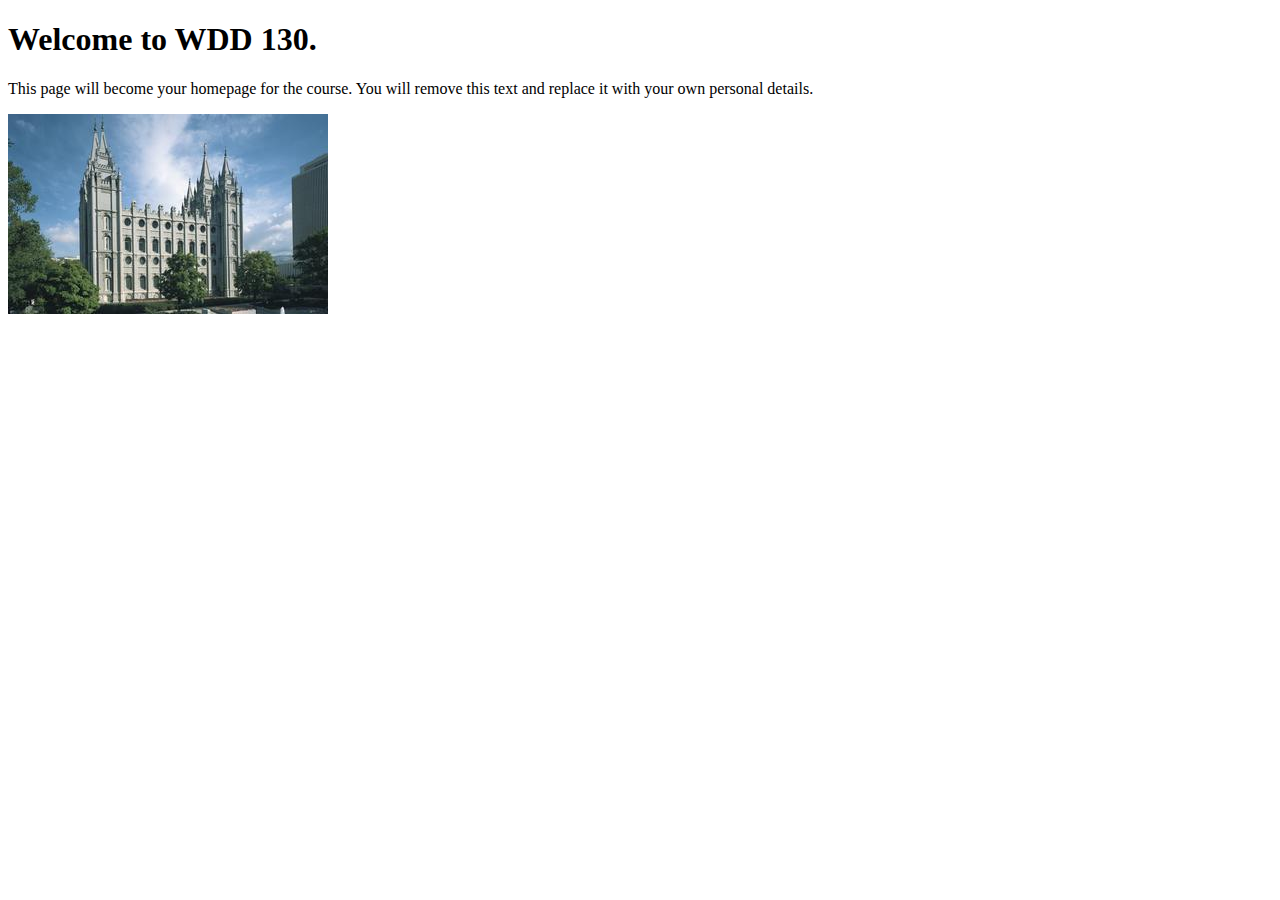
<file: index.html>
<!DOCTYPE html>
<html lang="en">
<head>
    <meta charset="UTF-8">
    <meta name="viewport" content="width=device-width, initial-scale=1.0">
    <title>WDD 130 | Personal Homepage</title>
</head>
<body>
    <h1>Welcome to WDD 130.</h1>
    <p>This page will become your homepage for the course. You will remove this text and replace it with your own personal details.</p>

    <img src="images/salt-lake-temple.jpg" alt="The Salt Lake Temple.">
</body>
</html>
</file>
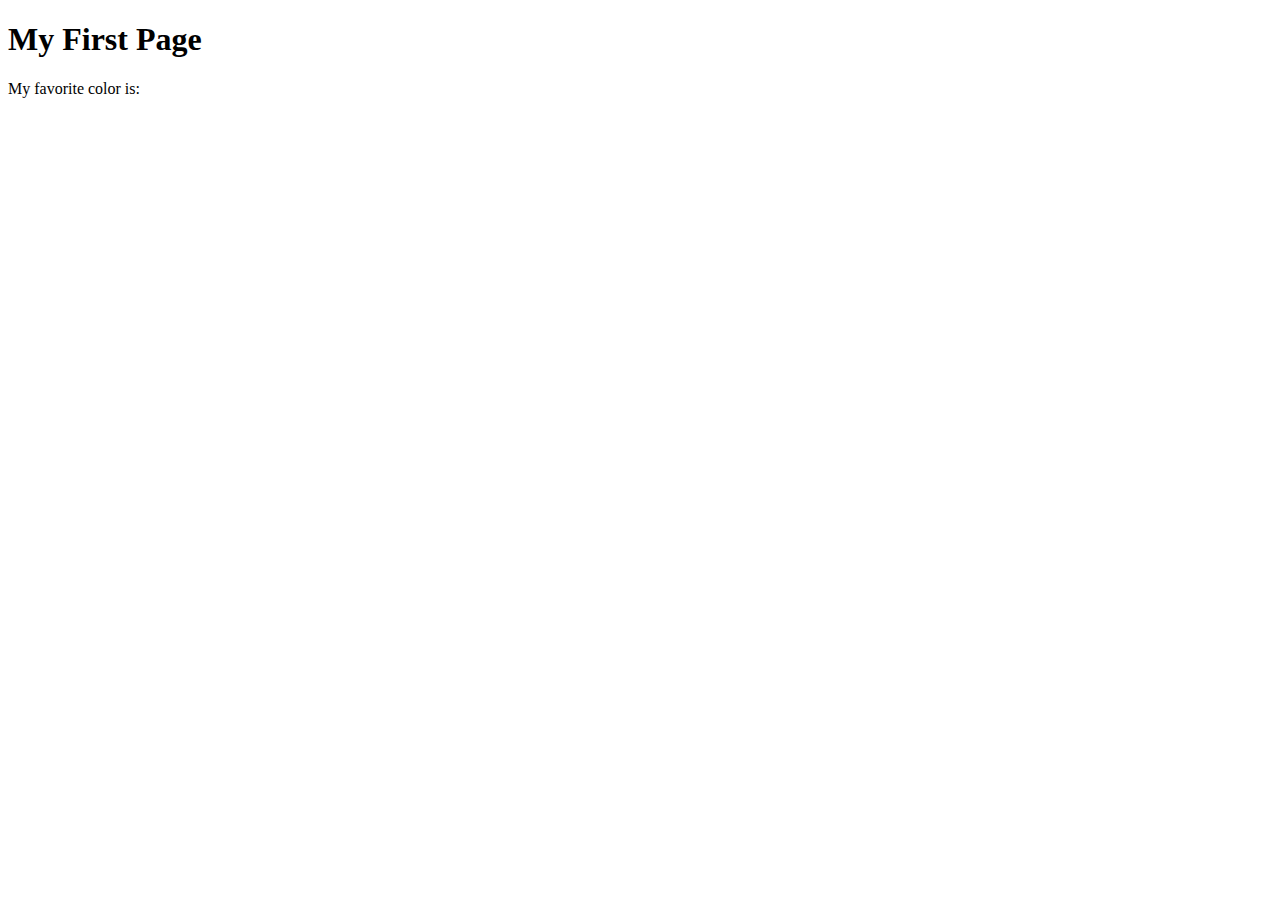
<file: week01/activity-first-page.html>
<!DOCTYPE html>
<html lang="en">
<head>
    <meta charset="UTF-8">
    <meta name="viewport" content="width=device-width, initial-scale=1.0">
    <title>My First Page</title>
</head>
<body>
    <h1>My First Page</h1>
    <p>My favorite color is: </p>
</body>
</html>
</file>
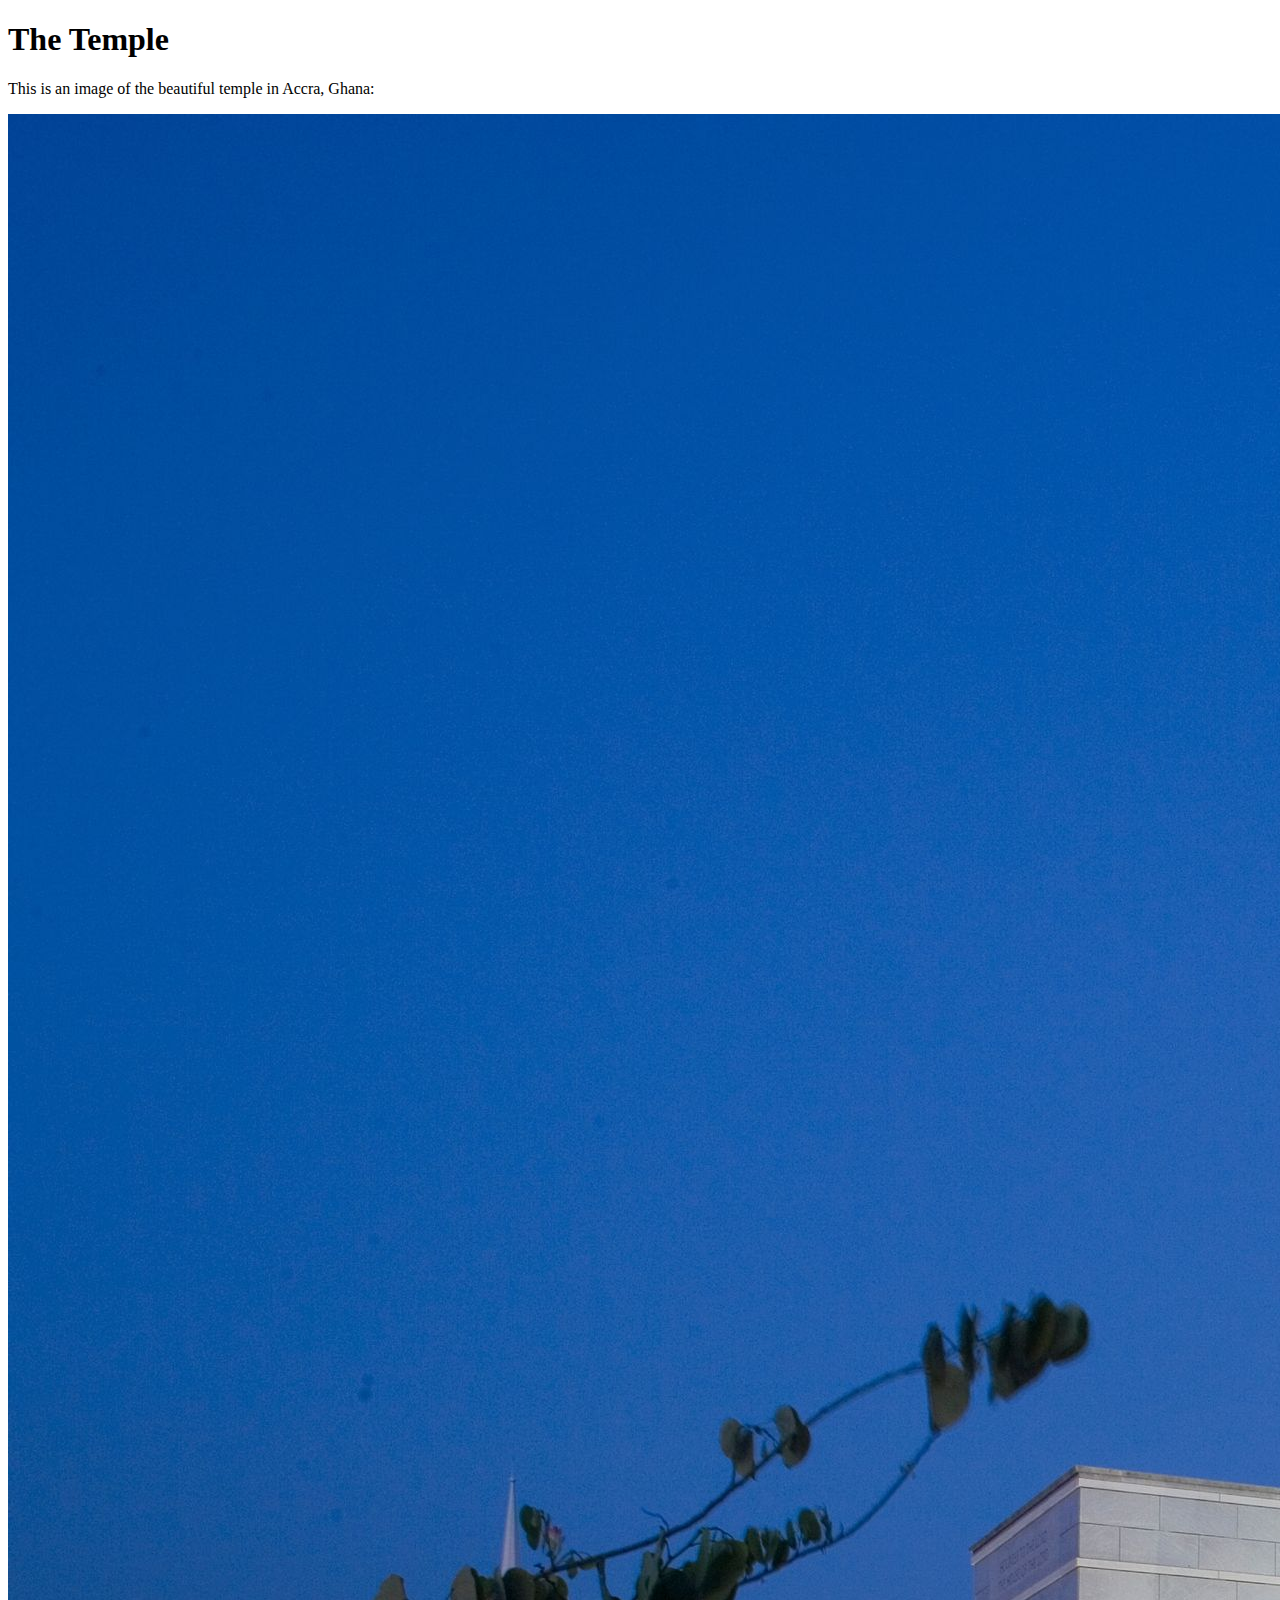
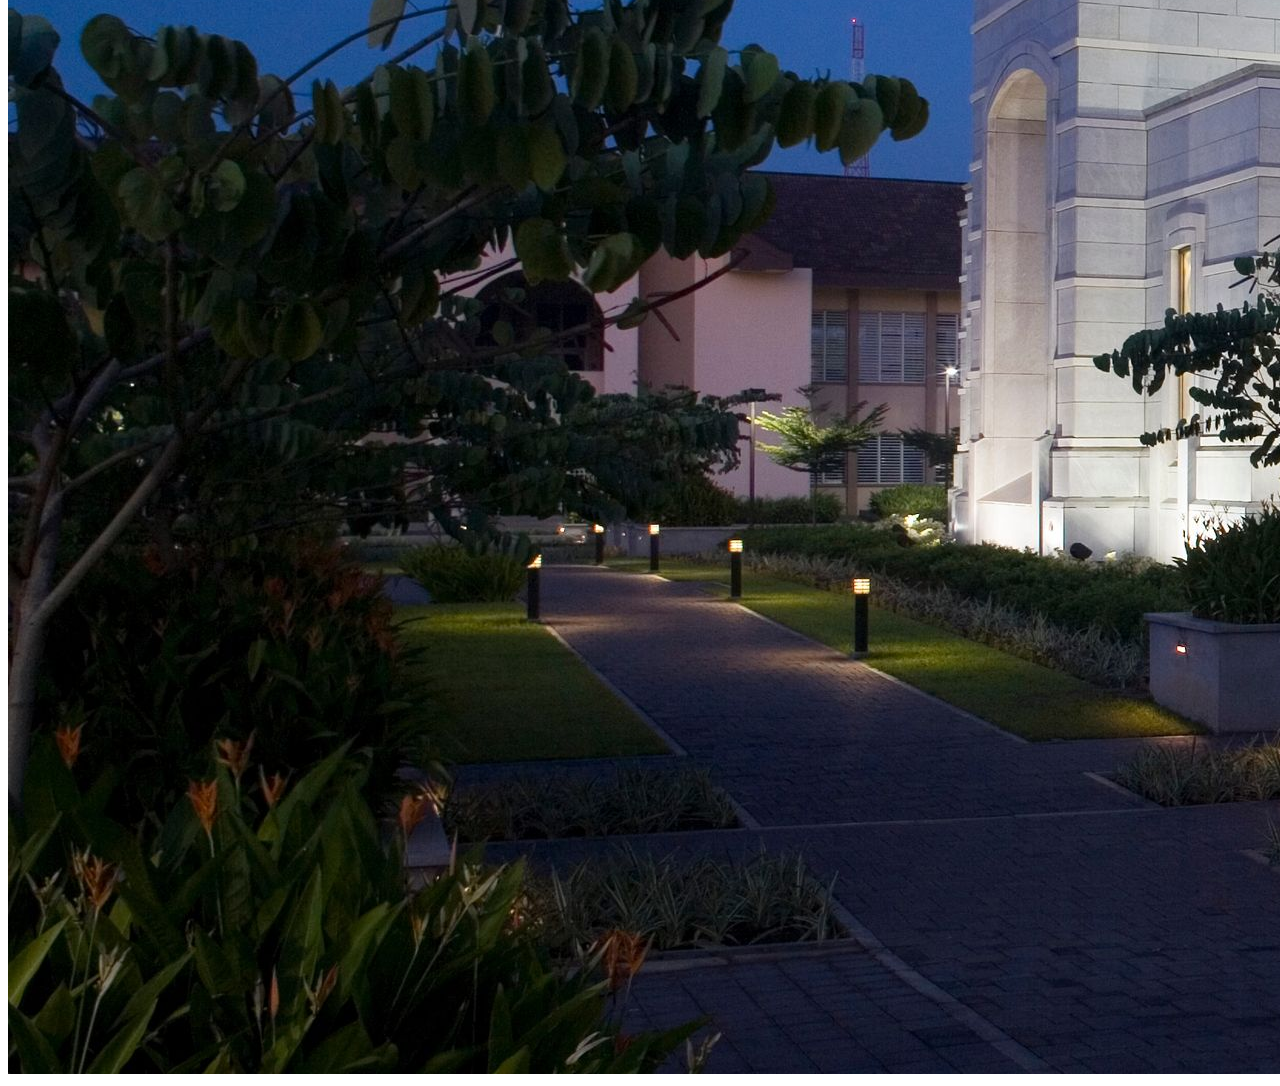
<file: week01/activity-images.html>
<!DOCTYPE html>
<html lang="en">
<head>
    <meta charset="UTF-8">
    <meta name="viewport" content="width=device-width, initial-scale=1.0">
    <title>Temple Image</title>
</head>
<body>
    <h1>The Temple</h1>
    <p>This is an image of the beautiful temple in Accra, Ghana:</p>
    <img src="images/temple-large.jpeg">
    
</body>
</html>
</file>
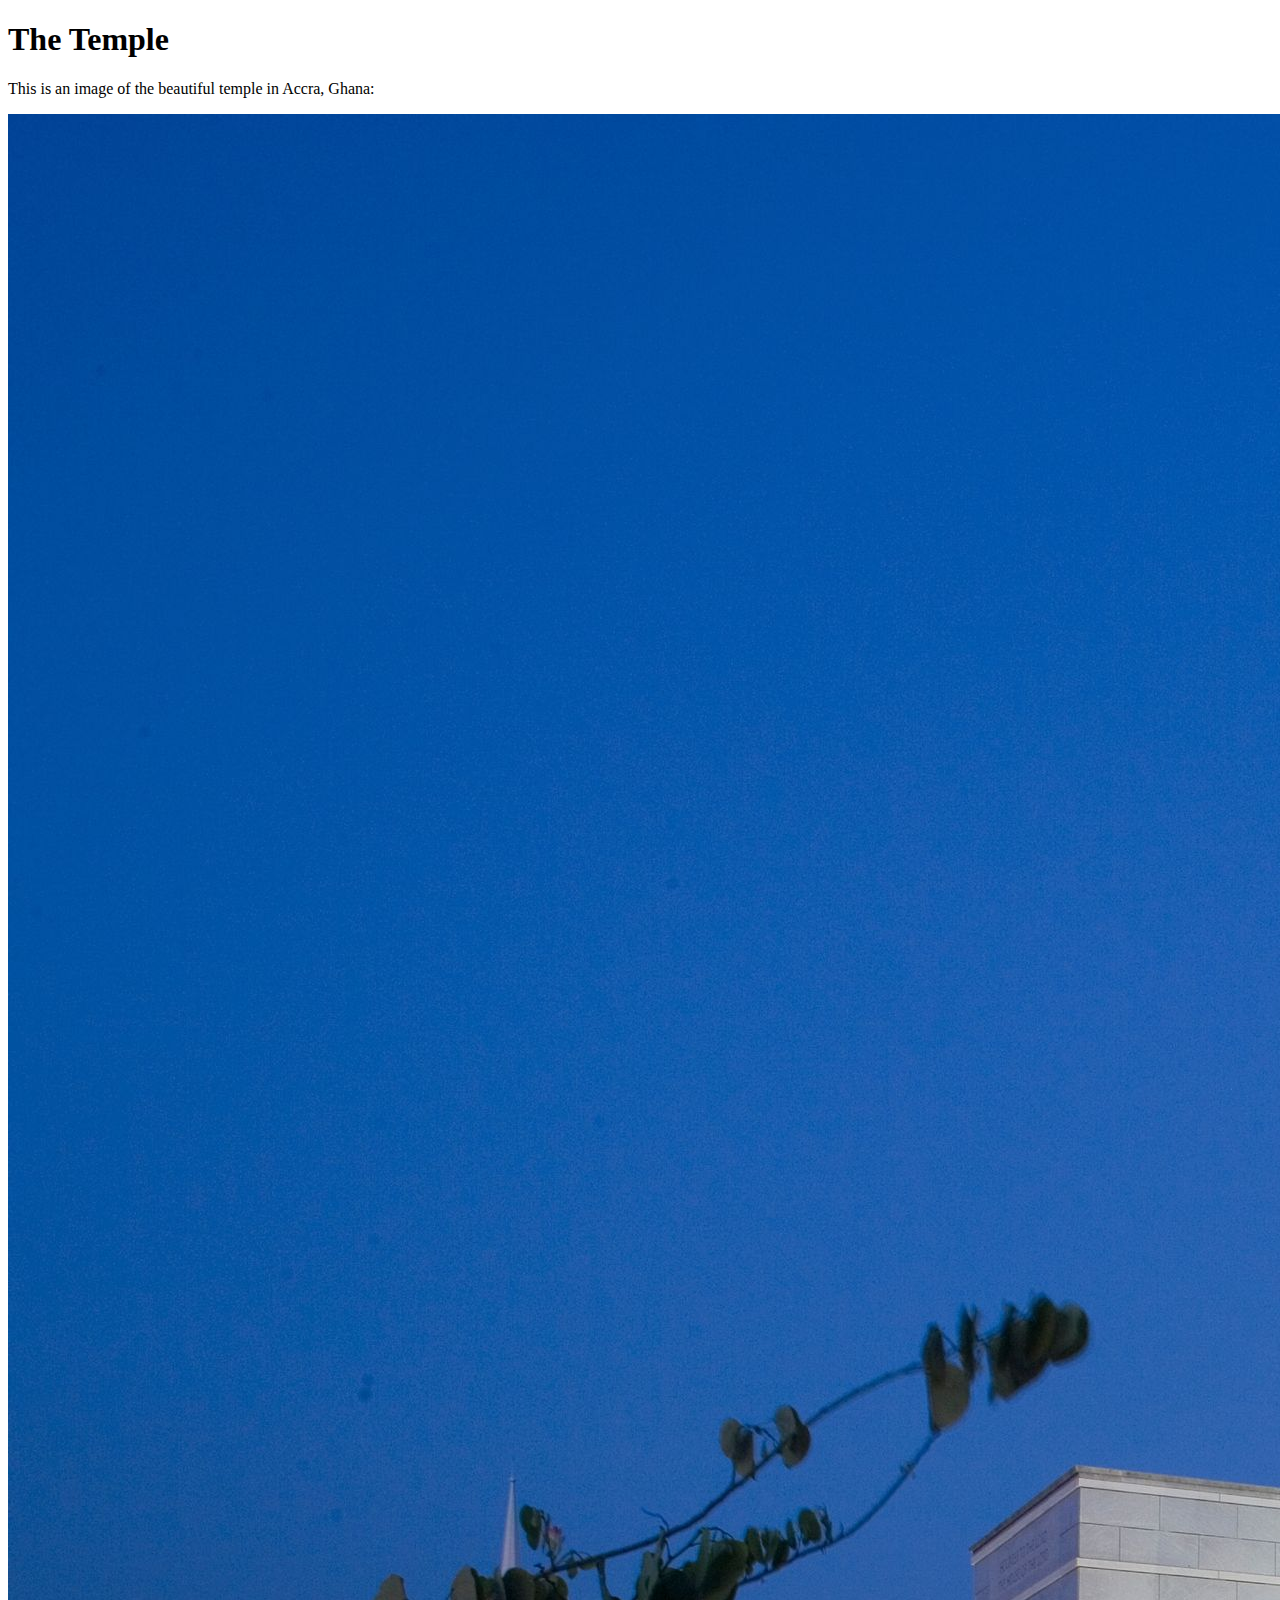
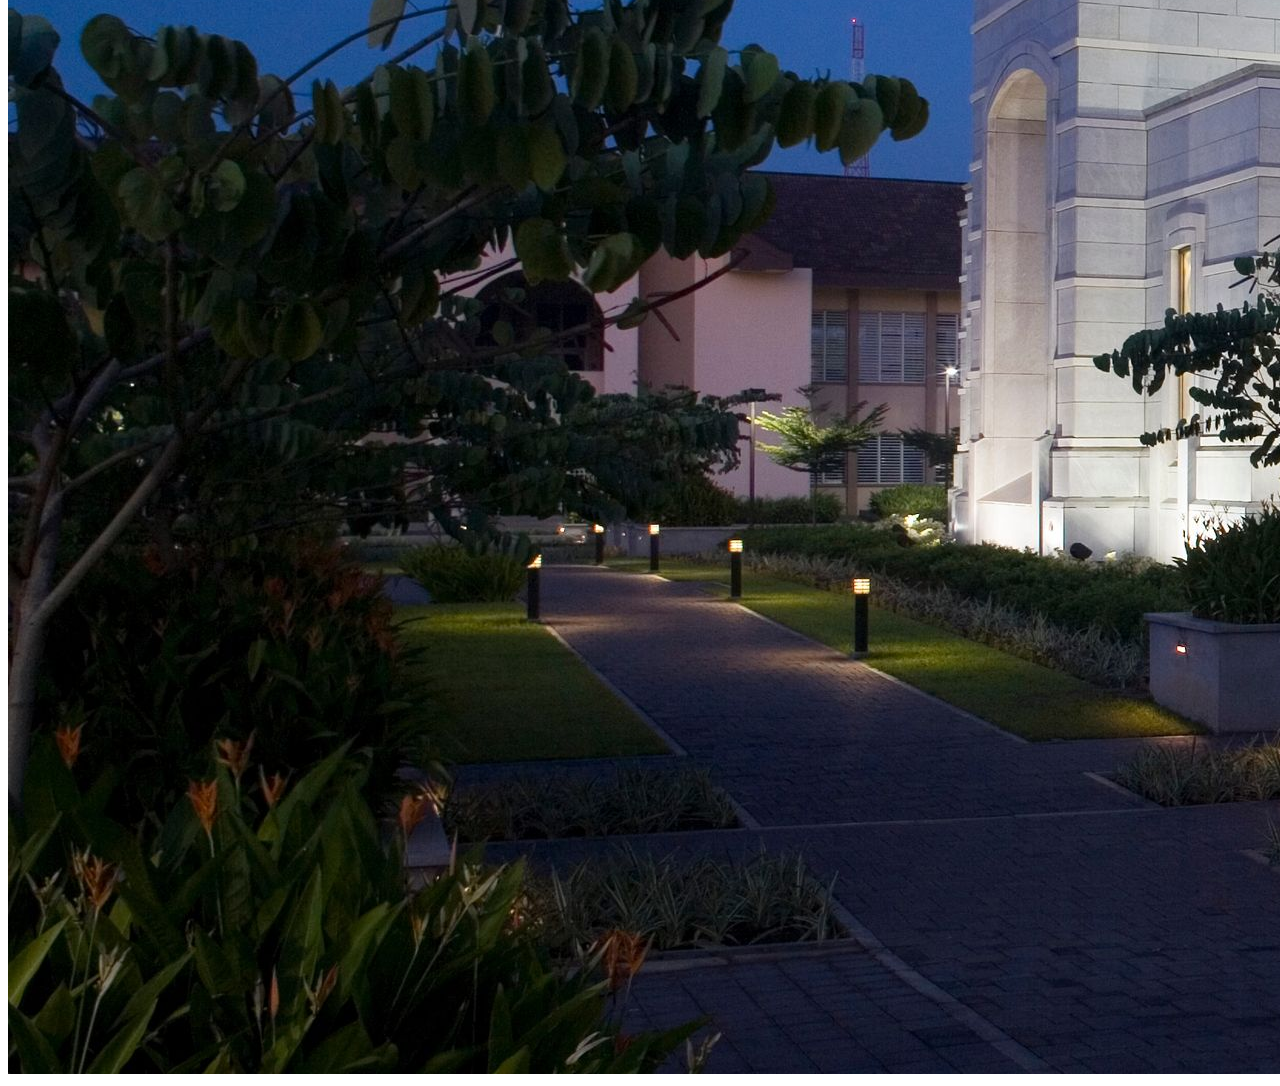
<file: week01/images.html>
<!DOCTYPE html>
<html lang="en">
<head>
    <meta charset="UTF-8">
    <meta name="viewport" content="width=device-width, initial-scale=1.0">
    <title>Temple Image</title>
</head>
<body>
    <h1>The Temple</h1>
    <p>This is an image of the beautiful temple in Accra, Ghana:</p>
    <img src="images/temple-large.jpeg" alt="The Accra Ghana Temple">
    
</body>
</html>
</file>
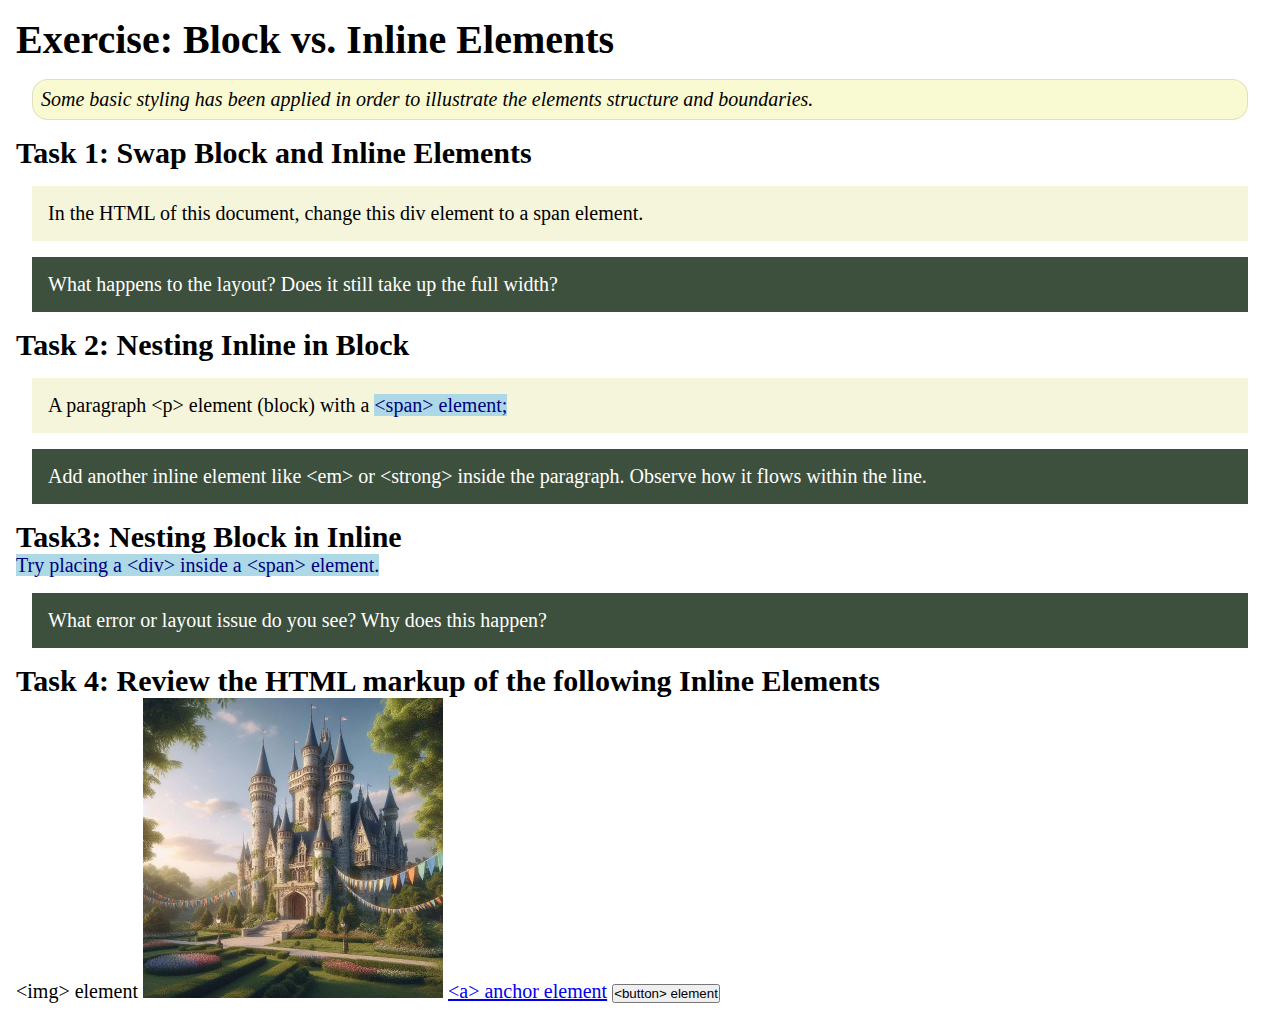
<file: week02/block-vs-inline.html>
<!DOCTYPE html>
<html lang="en">

<head>
    <meta charset="UTF-8">
    <meta name="viewport" content="width=device-width, initial-scale=1.0">
    <title>Exercise: Block vs. Inline Elements</title>
    <link rel="stylesheet" href="styles/block-vs-inline.css">
</head>

<body>
    <main>
        <h1>Exercise: Block vs. Inline Elements</h1>
        <p class="note">Some basic styling has been applied in order to illustrate the elements structure and
            boundaries.</p>

        <h2>Task 1: Swap Block and Inline Elements</h2>
        <div>In the HTML of this document, change this div element to a span element.</div>

        <p class="question">What happens to the layout? Does it still take up the full width?</p>

        <h2>Task 2: Nesting Inline in Block</h2>
        <p>A paragraph &lt;p&gt; element (block) with a <span>&lt;span&gt; element;</span></p>
        <p class="question">Add another inline element like &lt;em&gt; or &lt;strong&gt; inside the paragraph. Observe
            how it flows within the line.</p>

        <h2>Task3: Nesting Block in Inline</h2>
        <span>Try placing a &lt;div&gt; inside a &lt;span&gt; element.</span>
            <p class="question">What error or layout issue do you see? Why does this happen?</p>


            <h2>Task 4: Review the HTML markup of the following Inline Elements</h2>
        &lt;img&gt; element
        <img src="images/castle.webp" alt="placeholder image (images are inline)" width="300" height="300">
        <a href="https://churchofjesuschrist.org">&lt;a&gt; anchor element</a>
        <button type="button">&lt;button&gt; element</button>
    </main>
</body>

</html>
</file>
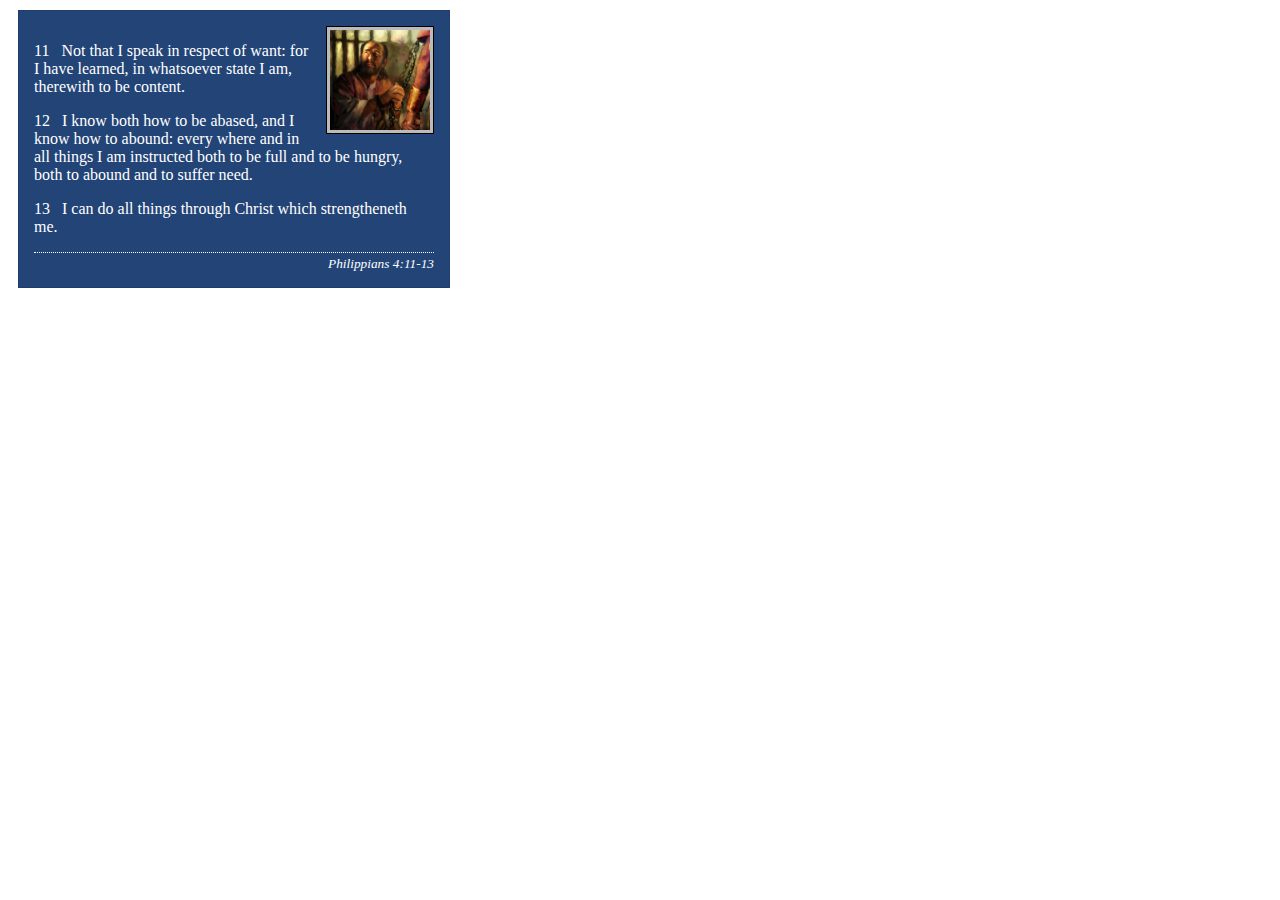
<file: week02/box-model-solution.html>
<!DOCTYPE html>
<html lang="en">
<head>
    <meta charset="UTF-8">
    <meta name="viewport" content="width=device-width, initial-scale=1.0">
    <title>Box Model Activity</title>
    <link rel="stylesheet" href="styles/box-model-solution.css">
</head>
<body>
    <main>
        <div class="callout">
            <img src="images/apostle-paul-imprisoned.webp" alt="Paul the Apostle - Imprisoned in Rome" width="200" height="200">
            <blockquote>
                <p>11 &nbsp; Not that I speak in respect of want: for I have learned, in whatsoever state I am, therewith to be content.</p>
                <p>12 &nbsp; I know both how to be abased, and I know how to abound: every where and in all things I am instructed both to be full and to be hungry, both to abound and to suffer need.</p>
                <p>13 &nbsp; I can do all things through Christ which strengtheneth me.</p>
            </blockquote>
            <cite>Philippians 4:11-13</cite>
        </div>
    </main>
</body>
</html>
</file>
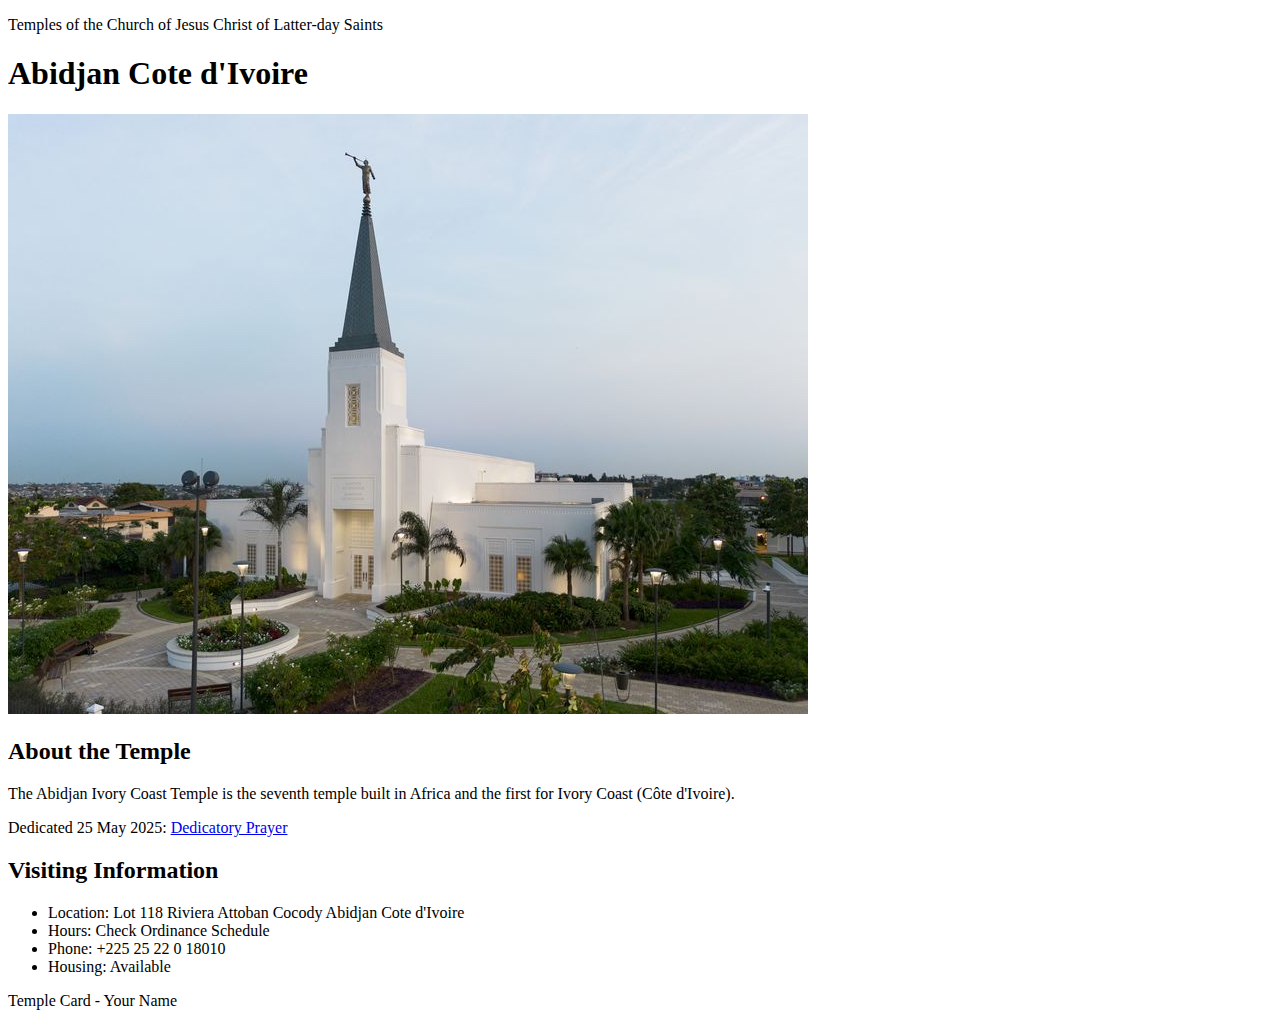
<file: week02/temple.html>
<!DOCTYPE html>
<html lang="en">

<head>
    <meta charset="UTF-8">
    <meta name="viewport" content="width=device-width, initial-scale=1.0">
    <title>Temple Card - Abidjan Cote d'Ivoire</title>
</head>

<body>
    <header>
        <p>Temples of the Church of Jesus Christ of Latter-day Saints</p>
    </header>
    <main>
        <h1>Abidjan Cote d'Ivoire</h1>
        <picture>
            <img src="images/abidjan-ivory-coast.jpeg" alt="Abidjan Cote d'Ivoire Temple">
        </picture>
        <section>
            <h2>About the Temple</h2>
            <p>The Abidjan Ivory Coast Temple is the seventh temple built in Africa and the first for Ivory Coast (Côte
                d'Ivoire).</p>
            <p>Dedicated 25 May 2025: <a
                    href="https://www.churchofjesuschrist.org/temples/dedicatory-prayer/abidjan-ivory-coast-temple/2025-05-25?lang=eng"
                    target="_blank" rel="noopener noreferrer">Dedicatory Prayer</a></p>
        </section>
        <section>
            <h2>Visiting Information</h2>
            <ul>
                <li>Location: Lot 118 Riviera Attoban Cocody Abidjan Cote d'Ivoire</li>
                <li>Hours: Check Ordinance Schedule</li>
                <li>Phone: +225 25 22 0 18010</li>
                <li>Housing: Available</li>
            </ul>
        </section>
    </main>
    <footer>
        <p>Temple Card - Your Name</p>
    </footer>
</body>

</html>
</file>
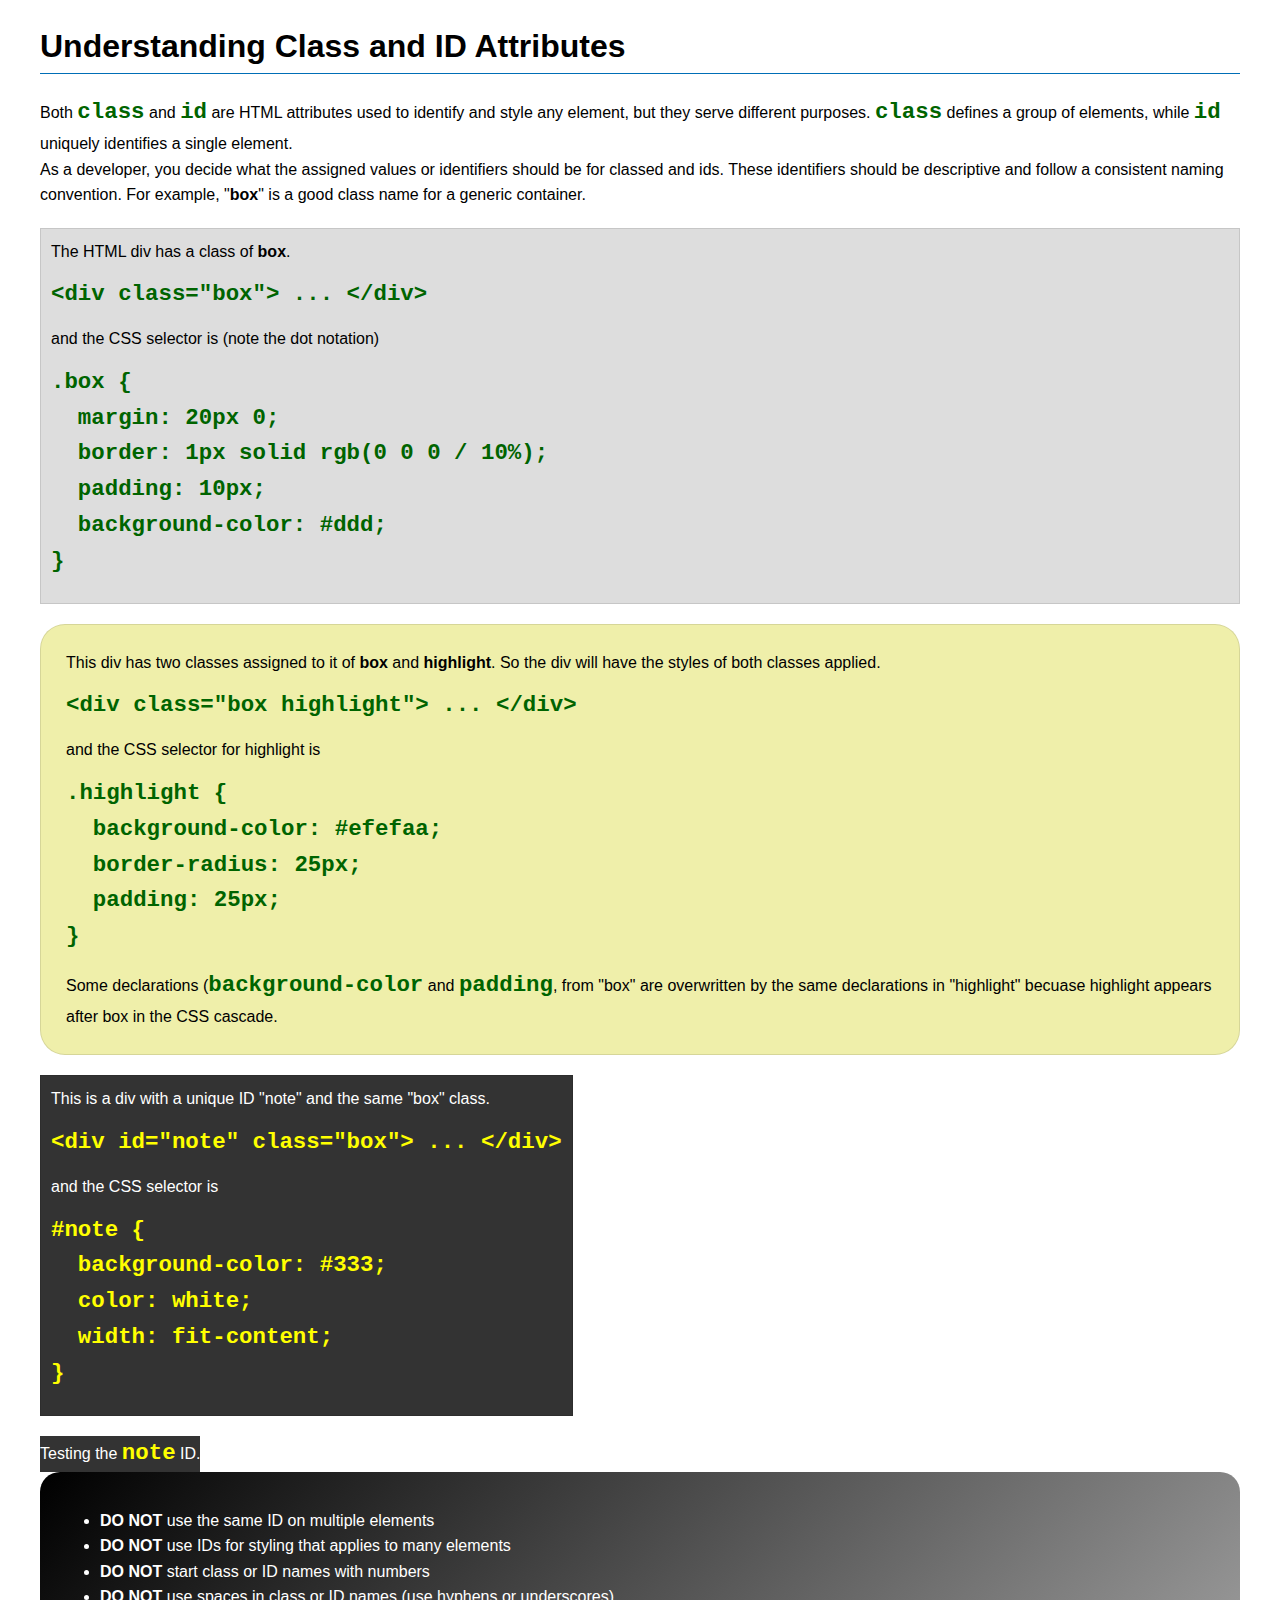
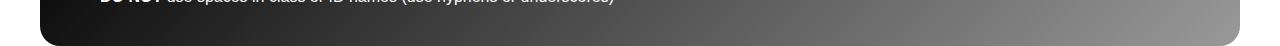
<file: week03/class-and-id.html>
<!DOCTYPE html>
<html lang="en">

<head>
    <meta charset="UTF-8">
    <meta name="viewport" content="width=device-width, initial-scale=1.0">
    <title>Class vs ID Attributes</title>
    <link rel="stylesheet" href="styles/class-and-id.css">
</head>

<body>
    <h1>Understanding Class and ID Attributes</h1>
    <p>Both <code>class</code> and <code>id</code> are HTML attributes used to identify and style any element, but they
        serve different purposes. <code>class</code> defines a group of elements, while <code>id</code> uniquely
        identifies a single element.</p>
    <p>As a developer, you decide what the assigned values or identifiers should be for classed and ids. These
        identifiers should be
        descriptive and follow a consistent naming convention. For example, "<strong>box</strong>" is a good class name
        for a generic container.</p>
    <div class="box">
        <p>The HTML div has a class of <strong>box</strong>.</p>
        <pre><code class="html">&lt;div class="box"&gt; ... &lt;/div&gt;</code></pre>
        and the CSS selector is (note the dot notation)
        <pre><code class="css">.box {
  margin: 20px 0;
  border: 1px solid rgb(0 0 0 / 10%);
  padding: 10px;
  background-color: #ddd; 
}</code></pre>
    </div>

    <div class="box highlight">
        <p>This div has two classes assigned to it of <strong>box</strong> and <strong>highlight</strong>. So the div
            will have the styles of both classes applied.</p>
        <pre><code class="html">&lt;div class="box highlight"&gt; ... &lt;/div&gt;</code></pre>
        and the CSS selector for highlight is
        <pre><code class="css">.highlight {
  background-color: #efefaa;
  border-radius: 25px;
  padding: 25px;
}</code></pre>
<p>Some declarations (<code>background-color</code> and <code>padding</code>, from "box" are overwritten by the same declarations in "highlight" becuase highlight appears after box in the CSS cascade.</p>
    </div>

    <div id="note" class="box">
        <p>This is a div with a unique ID "note" and the same "box" class.</p>
        <pre><code class="html">&lt;div id="note" class="box"&gt; ... &lt;/div&gt;</code></pre>
        and the CSS selector is
        <pre><code class="css">#note {
  background-color: #333;
  color: white;
  width: fit-content;
}</code></pre>
    </div>

    <div id="note">
        <p>Testing the <code>note</code> ID.</p>
    </div>

    <section id="best-practice">
        <ul>
            <li><strong>DO NOT</strong> use the same ID on multiple elements</li>
            <li><strong>DO NOT</strong> use IDs for styling that applies to many elements</li>
            <li><strong>DO NOT</strong> start class or ID names with numbers</li>
            <li><strong>DO NOT</strong> use spaces in class or ID names (use hyphens or underscores)</li>
        </ul>
    </section>




</body>

</html>
</file>
<file: week02/styles/block-vs-inline.css>
* {
    margin: 0;
    padding: 0;
}

body {
    font-size: 20px;
    margin: 1rem;
}

p,
div {
    background-color: beige;
    margin: 1rem;
    padding: 1rem;
}

span {
    color: navy;
    background-color: lightblue;
}

code {
    margin: 0;
    padding: 0;
    color: green;
    font-size: 1.2rem;
}

.note {
    font-style: italic;
    background-color: lightgoldenrodyellow;
    border-radius: 1rem;
    border: 1px solid rgb(0 0 0 / 10%);
    margin: 1rem;
    padding: .5rem;
}

.question {
    background-color: #3d503d;
    color: #fff;
}
</file>
<file: week02/styles/box-model-solution.css>
.callout {
    max-width: 400px;
    margin: 10px;
    border: 1px solid rgba(0, 0, 0, .1);
    padding: 15px;
    background-color: #247;
    color: #fff;
}

.callout img {
    float: right;
    margin: 0 0 10px 15px;
    border: 1px solid #000;
    padding: 3px;
    background-color: #bbb;
    width: 100px;
    height: auto;

}

blockquote {
    margin: 0;
}

cite {
    display: block;
    border-top: 1px dotted #fff;
    padding-top: 3px;
    text-align: right;
    font-size: smaller;
}
</file>
<file: week03/styles/class-and-id.css>
body {
    font-family: Arial, sans-serif;
    line-height: 1.6;
    margin: 0;
    padding: 0 40px;
}

h1 {
    border-bottom: 1px solid rgb(0 110 182);
    padding-bottom: 0;
}



p {
    margin: 0;
}

code {
    color: darkgreen;
    font-weight: 700;
    font-size: 1.4rem;
}

/* Class examples - can be reused */

.box {
    margin: 20px 0;
    border: 1px solid rgb(0 0 0 / 10%);
    padding: 10px;
    background-color: #ddd; /* this is shorthand for #dddddd */
}

.highlight {
    background-color: #efefaa;
    border-radius: 25px;
    padding: 25px;
}

/* ID examples - should be unique */

#note {
    background-color: #333;
    color: white;
    width: fit-content;
}

#note code {
    color: yellow;
}

#best-practice {
    background: linear-gradient(135deg, #000 0%, #999 100%);
    color: white;
    border-radius: 20px;
    padding: 20px
}
</file>
